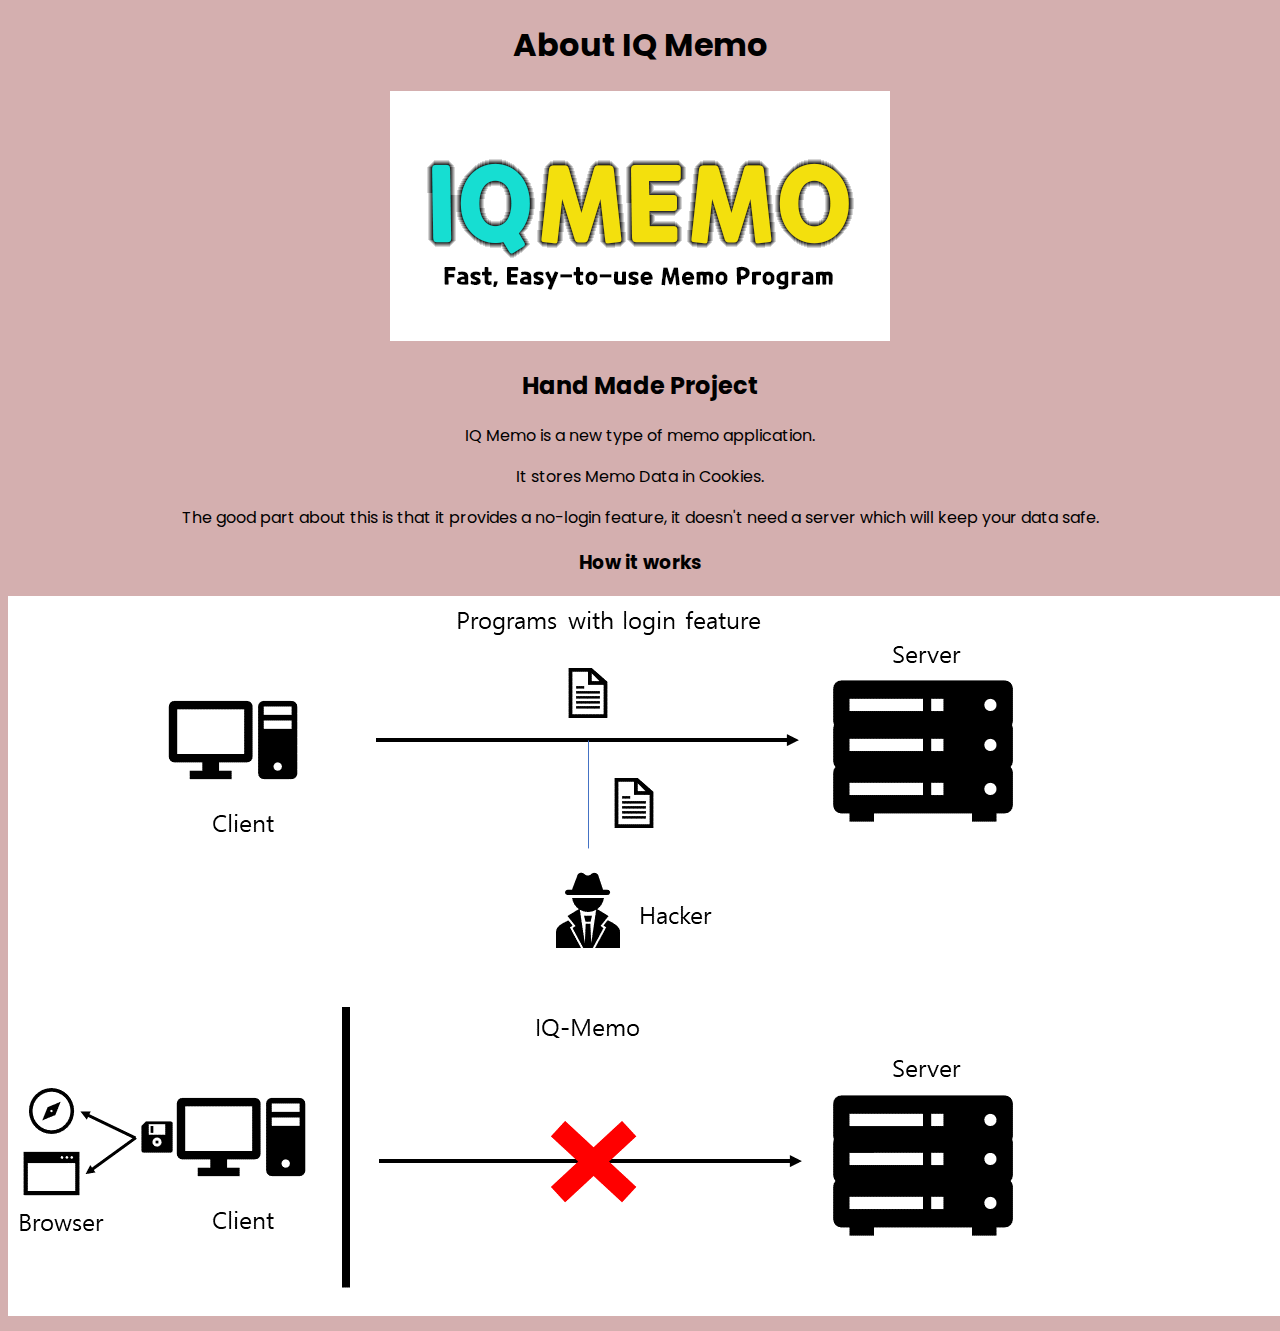
<file: about/index.html>
<!DOCTYPE html>
<html lang="en">
<head>
    <meta charset="UTF-8">
    <meta name="viewport" content="width=device-width, initial-scale=1.0">
    <link href="https://fonts.googleapis.com/css2?family=Poppins&display=swap" rel="stylesheet">
    <title>Document</title>
    <style>
        body {
            font-family: 'Poppins';
            text-align: center;
            background-color: rgb(212, 175, 175);
        }
    </style>
</head>
<body>
    <h1>About IQ Memo</h1>
    <img src="../images/logo.png">
    <div class="textarea">
        <h2 class="top">Hand Made Project</h2>
        <p>IQ Memo is a new type of memo application.</p>
        <p>It stores Memo Data in Cookies.</p>
        <p>The good part about this is that it provides a no-login feature, it doesn't need a server which will keep your data safe.</p>
        <h3>How it works</h3>
        <img src="../images/howitworks.png">
    </div>
</body>
</html>
</file>
